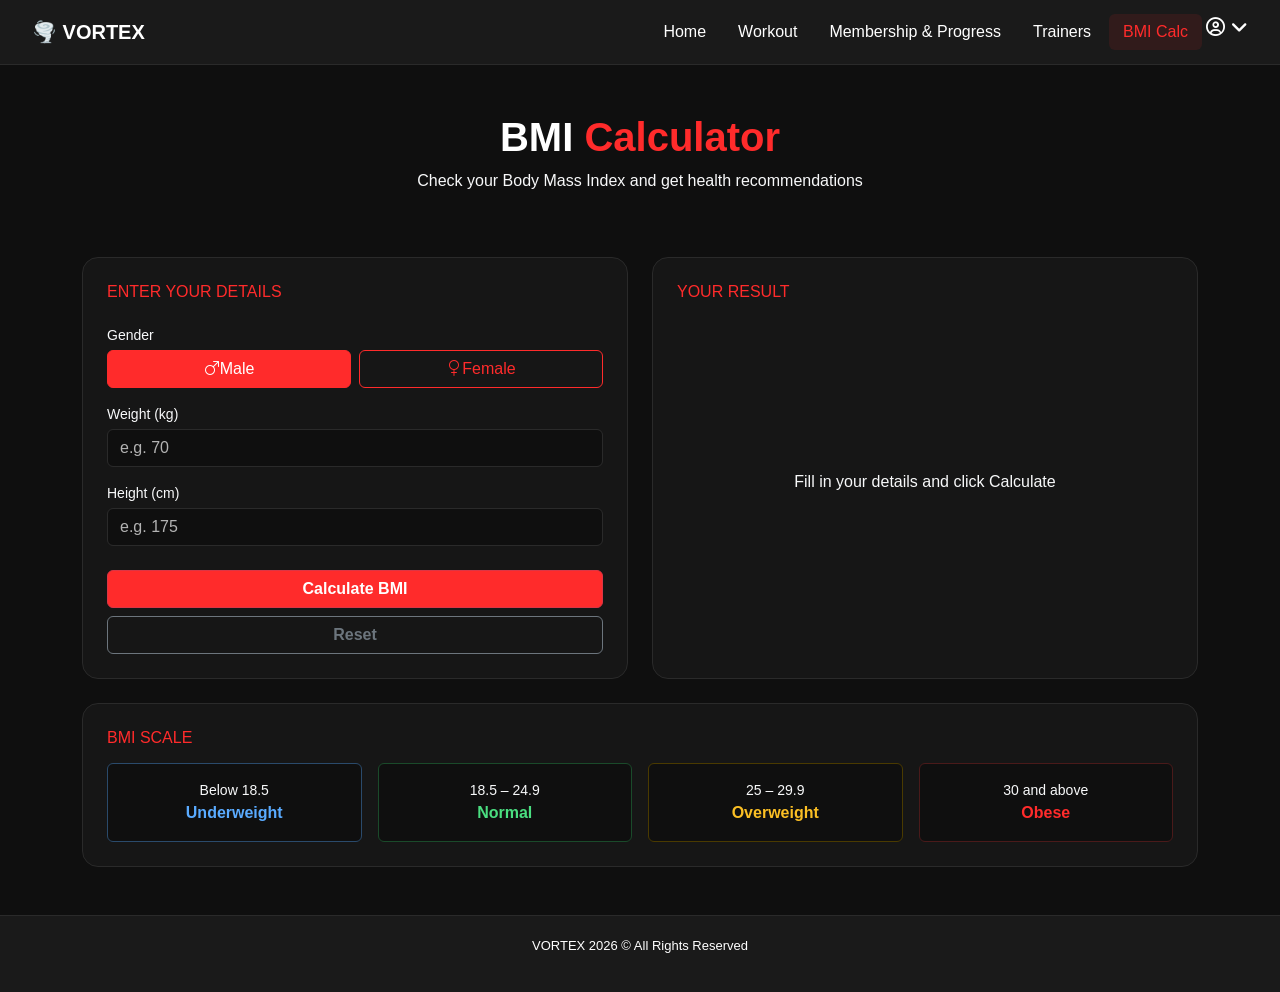
<file: bmi.html>
<!DOCTYPE html>
<html lang="en">
<head>
  <meta charset="UTF-8" />
  <meta name="viewport" content="width=device-width, initial-scale=1.0"/>
  <title>BMI Calculator - VORTEX</title>
  <link href="https://cdn.jsdelivr.net/npm/bootstrap@5.3.3/dist/css/bootstrap.min.css" rel="stylesheet"/>
  <link rel="stylesheet" href="https://cdn.jsdelivr.net/npm/bootstrap-icons@1.11.3/font/bootstrap-icons.min.css">
  <link rel="stylesheet" href="https://cdnjs.cloudflare.com/ajax/libs/font-awesome/6.5.0/css/all.min.css"/>
  <link rel="stylesheet" href="css/bmi.css" />
  <link rel="stylesheet" href="css/global.css">
</head>
<body>
<!-- header -->
  <div id="header"></div>

  <!-- Hero -->
  <section class="text-center py-5">
    <h1 class="fw-bold text-white">BMI <span>Calculator</span></h1>
    <p class="text-light">Check your Body Mass Index and get health recommendations</p>
  </section>

  <main class="container pb-5">
    <div class="row g-4">

      <!-- Form -->
      <div class="col-md-6">
        <div class="card p-4">

          <h6 class="text-uppercase mb-4">Enter Your Details</h6>

          <label class="text-light small mb-1">Gender</label>
          <div class="d-flex gap-2 mb-3">
            <input type="radio" class="btn-check" name="gender" id="male" value="male" checked />
            <label class="btn btn-outline-danger w-50" for="male"><i class="bi bi-gender-male"></i>Male</label>
            <input type="radio" class="btn-check" name="gender" id="female" value="female" />
            <label class="btn btn-outline-danger w-50" for="female"><i class="bi bi-gender-female"></i>Female</label>
          </div>

          <label class="text-light small mb-1" for="weight">Weight (kg)</label>
          <input type="number" class="form-control mb-3" id="weight" placeholder="e.g. 70" />

          <label class="text-light small mb-1" for="height">Height (cm)</label>
          <input type="number" class="form-control mb-4" id="height" placeholder="e.g. 175" />

          <button id="calcBtn" class="btn btn-danger w-100 fw-bold">Calculate BMI</button>
          <button id="resetBtn" class="btn btn-outline-secondary w-100 fw-bold mt-2">Reset</button>
            
          
        </div>
      </div>
    
      <!-- Result -->
      <div class="col-md-6">
        <div class="card p-4 h-100">

          <h6 class="text-uppercase mb-4" id="Result">Your Result</h6>

          <div id="bmiResult" class="d-flex flex-column align-items-center justify-content-center text-center flex-grow-1">
            <p class="text-light">Fill in your details and click Calculate</p>
          </div>

          <div id="bmiRecommendation" class="mt-3 p-3 rounded border-start border-danger border-3 small text-light d-none"></div>

        </div>
      </div>

      <!-- Scale -->
      <div class="col-12">
        <div class="card p-4">

          <h6 class="text-uppercase mb-3">BMI Scale</h6>

          <div class="row g-3 text-center">
            <div class="col-6 col-md-3">
              <div class="scale-item underweight rounded p-3">
                <small class="text-light d-block">Below 18.5</small>
                <strong style="color:#5aabff;">Underweight</strong>
              </div>
            </div>
            <div class="col-6 col-md-3">
              <div class="scale-item normal rounded p-3">
                <small class="text-light d-block">18.5 – 24.9</small>
                <strong style="color:#4ade80;">Normal</strong>
              </div>
            </div>
            <div class="col-6 col-md-3">
              <div class="scale-item overweight rounded p-3">
                <small class="text-light d-block">25 – 29.9</small>
                <strong style="color:#fbbf24;">Overweight</strong>
              </div>
            </div>
            <div class="col-6 col-md-3">
              <div class="scale-item obese rounded p-3">
                <small class="text-light d-block">30 and above</small>
                <strong class="text-danger">Obese</strong>
              </div>
            </div>
          </div>

        </div>
      </div>

    </div>
  </main>
<!-- footer place -->
  <div id="footer"></div>

  <script src="https://cdn.jsdelivr.net/npm/bootstrap@5.3.3/dist/js/bootstrap.bundle.min.js"></script>
  <script src="js/include.js"></script>
  <script src="js/bmi.js"></script>
</body>
</html>
</file>
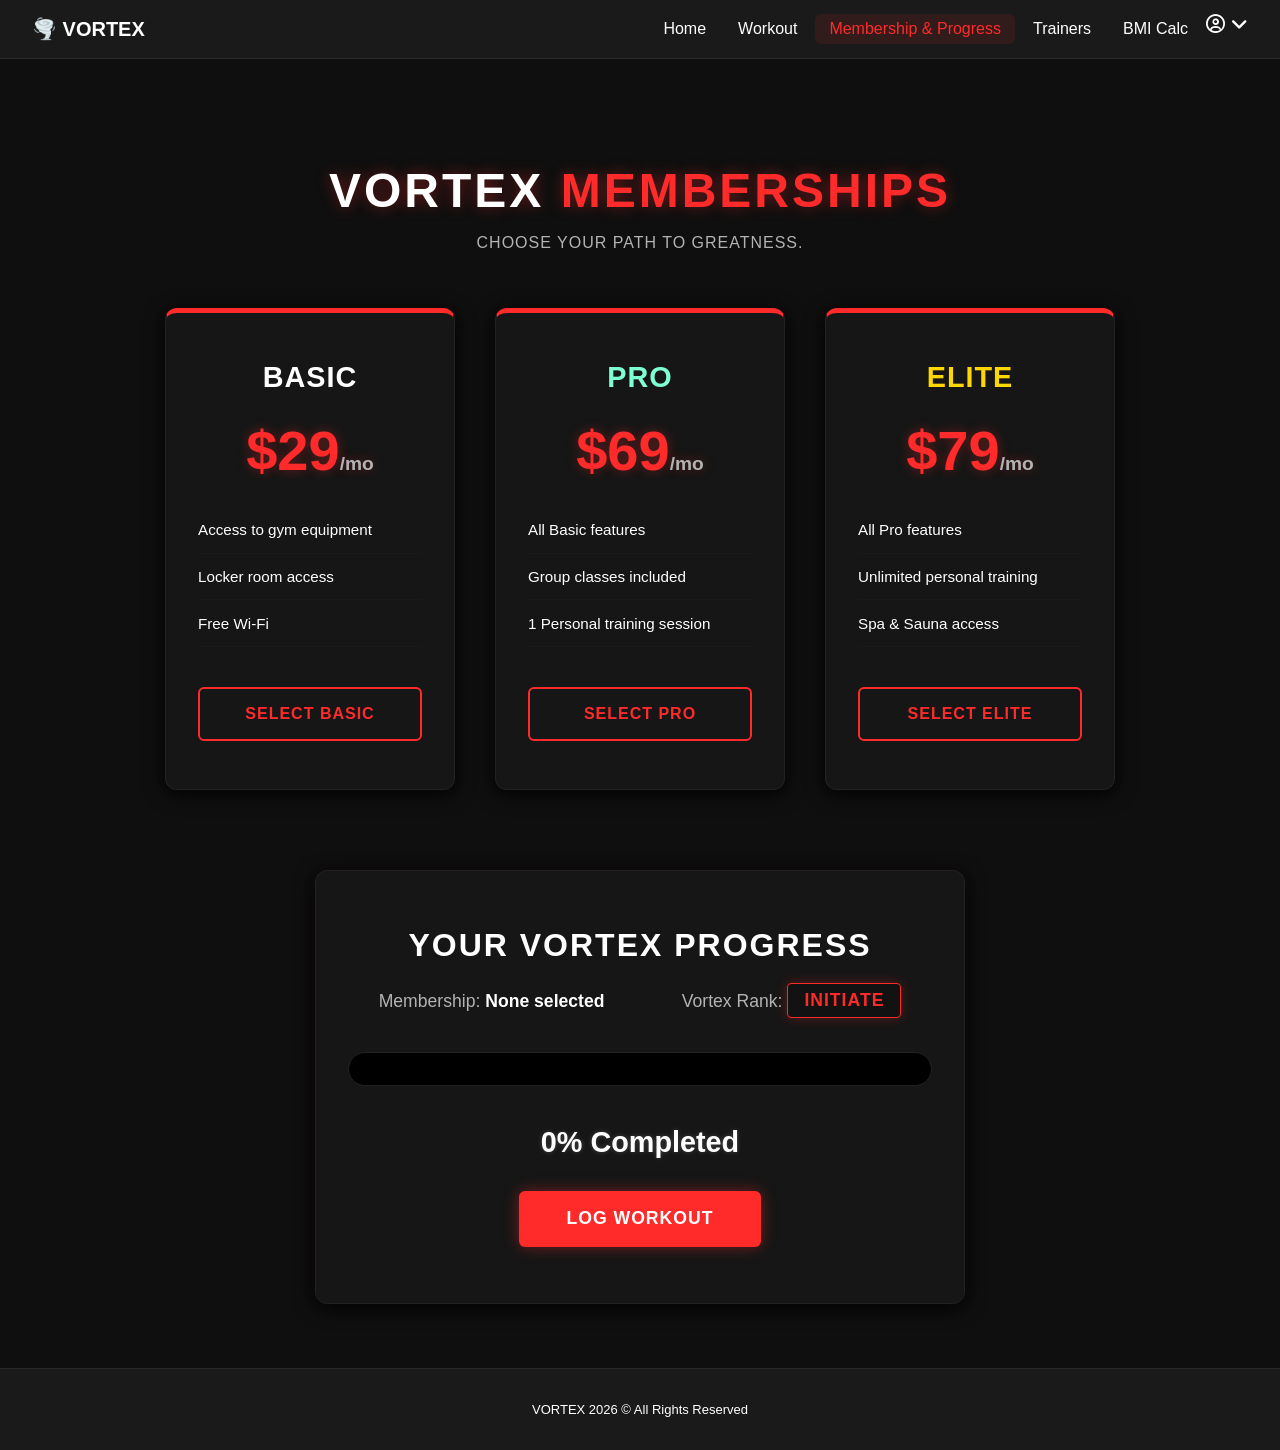
<file: membership-progress.html>
<!DOCTYPE html>
<html lang="en">
<head>
    <meta charset="UTF-8">
    <meta name="viewport" content="width=device-width, initial-scale=1.0">
    <title>Membership & Progress | Vortex Fitness</title>
    <link rel="stylesheet" href="https://cdnjs.cloudflare.com/ajax/libs/font-awesome/6.5.0/css/all.min.css">
    <!-- Links to the shared stylesheet -->
    <link rel="stylesheet" href="css/style.css">
    <link rel="stylesheet" href="css/global.css">
</head>
<body>
    <!-- Person 6 will inject the header here using include.js -->
    <div id="header"></div>

    <main class="membership-container">
        <!-- MEMBERSHIP PRICING SECTION -->
        <section class="pricing-section">
            <h1 class="vortex-title"><span style="color: white;">Vortex </span>Memberships</h1>
            <p class="subtitle">Choose your path to greatness.</p>
            
            <div class="pricing-table">
                <!-- Basic Plan -->
                <div class="pricing-card">
                    <h2>Basic</h2>
                    <p class="price">$29<span>/mo</span></p>
                    <ul>
                        <li>Access to gym equipment</li>
                        <li>Locker room access</li>
                        <li>Free Wi-Fi</li>
                    </ul>
                    <button class="select-plan-btn" data-plan="Basic">Select Basic</button>
                </div>

                <!-- Pro Plan -->
                <div class="pricing-card featured">
                    <h2 style="color: Aquamarine;">Pro</h2>
                    <p class="price">$69<span>/mo</span></p>
                    <ul>
                        <li>All Basic features</li>
                        <li>Group classes included</li>
                        <li>1 Personal training session</li>
                    </ul>
                    <button class="select-plan-btn" data-plan="Pro">Select Pro</button>
                </div>

                <!-- Elite Plan -->
                <div class="pricing-card">
                    <h2 style="color: gold;">Elite</h2>
                    <p class="price">$79<span>/mo</span></p>
                    <ul>
                        <li>All Pro features</li>
                        <li>Unlimited personal training</li>
                        <li>Spa & Sauna access</li>
                    </ul>
                    <button class="select-plan-btn" data-plan="Elite">Select Elite</button>
                </div>
            </div>
        </section>

        <!-- PROGRESS TRACKER SECTION -->
        <section class="progress-section">
            <h2>Your Vortex Progress</h2>
            
            <div class="status-container">
                <p id="plan-status">Membership: <span class="white-text">None selected</span></p>
                <p id="rank-status">Vortex Rank: <span id="rank-text" class="rank-badge">Initiate</span></p>
            </div>
            
            <div class="progress-container">
                <div class="progress-bar" id="progress-bar"></div>
            </div>
            
            <p class="percentage-display"><span id="progress-text">0</span>% Completed</p>
            <button id="increase-progress-btn">Log Workout</button>
        </section>
    </main>

    <!-- Person 6 will inject the footer here using include.js -->
    <div id="footer"></div>

    <!-- Scripts -->
    <script src="js/include.js"></script>
    <script src="js/progress.js"></script>
</body>
</html>
</file>
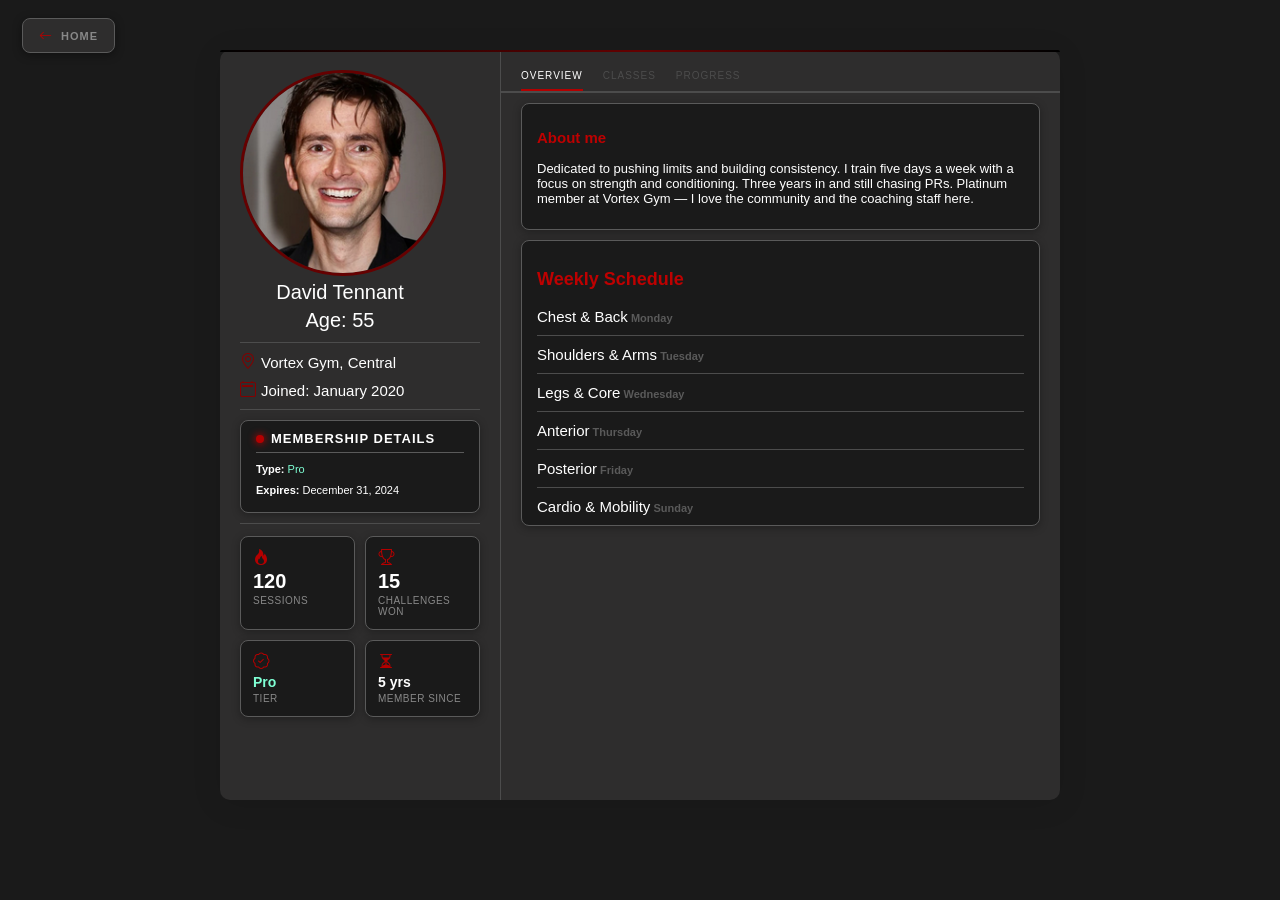
<file: profile-page.html>
<!DOCTYPE html>
<html lang="en">
<head>
    <meta charset="UTF-8">
    <meta name="viewport" content="width=device-width, initial-scale=1.0">
    <link rel="stylesheet" href="/css/Profile-page.css">
    <link rel="stylesheet" href="https://cdn.jsdelivr.net/npm/bootstrap-icons@1.11.3/font/bootstrap-icons.min.css">
    <script defer src="/js/profile-page.js"></script>
    <title>Profile page</title>
</head>
<body>

    <!-- =============================================
         HOME BUTTON — update href to your home page URL
         e.g. href="/index.html" or href="/dashboard"
         ============================================= -->
    <a href="/index.html" class="home-btn">
        <i class="bi bi-arrow-left"></i>
        <span>Home</span>
    </a>

    <div class="profile-card">
        <div class="left-panel">
            <div class="profile-header">
                <img src="../asset/image/profile-pic.png" alt="Profile Picture" class="profile-pic">
                <p class="profile-name">David Tennant</p>
                <p class="profile-age">Age: 55</p>
            </div>
            <hr class="divider-1">
            <div class="location-row">
                <i class="bi bi-geo-alt"></i>
                <p>Vortex Gym, Central</p>
            </div>
            <div class="Joined-row">
                <i class="bi bi-calendar2"></i>
                <p>Joined: January 2020</p>
            </div>
            <hr class="divider-2">
            <div class="membership-card">
                <h3><span class="status-dot"></span>Membership Details</h3>
                <p><strong>Type:</strong> <span class="membership-type" style="color: aquamarine;">Pro</span></p>
                <p><strong>Expires:</strong> <span class="membership-expiry">December 31, 2024</span></p>
            </div>
            <hr class="divider-1">
            <div class="stats-grid">
                <div class="stat-box">
                    <i class="bi bi-fire"></i>
                    <span class="stat-number">120</span>
                    <span class="stat-label">Sessions</span>
                </div>
                <div class="stat-box">
                    <i class="bi bi-trophy"></i>
                    <span class="stat-number">15</span>
                    <span class="stat-label">Challenges Won</span>
                </div>
                <div class="stat-box">
                    <i class="bi bi-patch-check"></i>
                    <span class="stat-label-sm" style="color: Aquamarine;">Pro</span>
                    <span class="stat-label">Tier</span>
                </div>
                <div class="stat-box">
                    <i class="bi bi-hourglass-split"></i>
                    <span class="stat-label-sm">5 yrs</span>
                    <span class="stat-label">Member Since</span>
                </div>
            </div>
        </div>
        <div class="divider-vertical"></div>
        <div class="right-panel">
            <div class="profile-nav-bar">
                <p class="nav-item active">overview</p>
                <p class="nav-item">classes</p>
                <p class="nav-item">progress</p>
            </div>
            <hr class="profile-scroll-bar">

            <!-- OVERVIEW TAB -->
            <div id="overview-tab" class="tab-content active">
                <div class="about-me">
                    <h3>About me</h3>
                    <p>Dedicated to pushing limits and building consistency. I train five days a week with a focus on strength and conditioning. Three years in and still chasing PRs. Platinum member at Vortex Gym — I love the community and the coaching staff here.</p>
                </div>
                <div class="weekly-schedule">
                    <h3>Weekly Schedule</h3>
                    <div class="schedule-row">
                        <span class="workout">Chest &amp; Back</span>
                        <span class="workout-day">Monday</span>
                    </div>
                    <hr class="schedule-divider">
                    <div class="schedule-row">
                        <span class="workout">Shoulders &amp; Arms</span>
                        <span class="workout-day">Tuesday</span>
                    </div>
                    <hr class="schedule-divider">
                    <div class="schedule-row">
                        <span class="workout">Legs &amp; Core</span>
                        <span class="workout-day">Wednesday</span>
                    </div>
                    <hr class="schedule-divider">
                    <div class="schedule-row">
                        <span class="workout">Anterior</span>
                        <span class="workout-day">Thursday</span>
                    </div>
                    <hr class="schedule-divider">
                    <div class="schedule-row">
                        <span class="workout">Posterior</span>
                        <span class="workout-day">Friday</span>
                    </div>
                    <hr class="schedule-divider">
                    <div class="schedule-row">
                        <span class="workout">Cardio &amp; Mobility</span>
                        <span class="workout-day">Sunday</span>
                    </div>
                </div>
            </div>

            <!-- CLASSES TAB -->
            <div id="classes-tab" class="tab-content">
                <div class="class-card">
                    <div class="class-rating">
                        <i class="bi bi-star"></i>
                        <span>4.8</span>
                    </div>
                    <h3>HIIT Blast</h3>
                    <p>High-intensity interval training to torch calories and boost endurance. Perfect for all fitness levels.</p>
                    <div class="class-tags">
                        <span class="class-tag">High-Intensity</span>
                        <span class="class-tag">Cardio</span>
                        <span class="class-tag">60 Min</span>
                    </div>
                </div>
                <div class="class-card">
                    <div class="class-rating">
                        <i class="bi bi-star"></i>
                        <span>4.5</span>
                    </div>
                    <h3>Yoga Flow</h3>
                    <p>Find your balance and flexibility through this gentle yet challenging yoga practice.</p>
                    <div class="class-tags">
                        <span class="class-tag">Flexibility</span>
                        <span class="class-tag">Mindfulness</span>
                        <span class="class-tag">70 Min</span>
                    </div>
                </div>
                <div class="class-card">
                    <div class="class-rating">
                        <i class="bi bi-star"></i>
                        <span>4.9</span>
                    </div>
                    <h3>Strength Training</h3>
                    <p>Build muscle and increase strength with our comprehensive weight training sessions.</p>
                    <div class="class-tags">
                        <span class="class-tag">Strength</span>
                        <span class="class-tag">Muscle Building</span>
                        <span class="class-tag">50 Min</span>
                    </div>
                </div>
            </div>

            <!-- PROGRESS TAB -->
            <div id="progress-tab" class="tab-content">
                <div class="progress-section">
                    <h3>Fitness Level</h3>

                    <div class="progress-item">
                        <div class="progress-header">
                            <span class="progress-label">Strength Training</span>
                            <span class="progress-percent">75%</span>
                        </div>
                        <div class="progress-bar-track">
                            <div class="progress-bar-fill">
                                <div class="progress-bar-shimmer"></div>
                            </div>
                        </div>
                    </div>

                    <div class="progress-item">
                        <div class="progress-header">
                            <span class="progress-label">Cardio Endurance</span>
                            <span class="progress-percent">60%</span>
                        </div>
                        <div class="progress-bar-track">
                            <div class="progress-bar-fill">
                                <div class="progress-bar-shimmer"></div>
                            </div>
                        </div>
                    </div>

                    <div class="progress-item">
                        <div class="progress-header">
                            <span class="progress-label">Flexibility</span>
                            <span class="progress-percent">90%</span>
                        </div>
                        <div class="progress-bar-track">
                            <div class="progress-bar-fill">
                                <div class="progress-bar-shimmer"></div>
                            </div>
                        </div>
                    </div>

                    <div class="progress-item">
                        <div class="progress-header">
                            <span class="progress-label">Nutrition Adherence</span>
                            <span class="progress-percent">50%</span>
                        </div>
                        <div class="progress-bar-track">
                            <div class="progress-bar-fill">
                                <div class="progress-bar-shimmer"></div>
                            </div>
                        </div>
                    </div>

                    <hr class="divider-5">

                    <div class="achievments">
                        <h3>Personal Records</h3>
                        <div class="achievment-grid">
                            <div class="achievment-item">
                                <span class="achievment-label">Bench Press</span>
                                <span class="achievment-value">150 KG</span>
                            </div>
                            <div class="achievment-item">
                                <span class="achievment-label">Squat</span>
                                <span class="achievment-value">140 KG</span>
                            </div>
                            <div class="achievment-item">
                                <span class="achievment-label">Deadlift</span>
                                <span class="achievment-value">200 KG</span>
                            </div>
                            <div class="achievment-item">
                                <span class="achievment-label">5km Run</span>
                                <span class="achievment-value">&lt; 20 min</span>
                            </div>
                        </div>
                    </div>

                </div>
            </div>

        </div>
    </div>
</body>
</html>
</file>
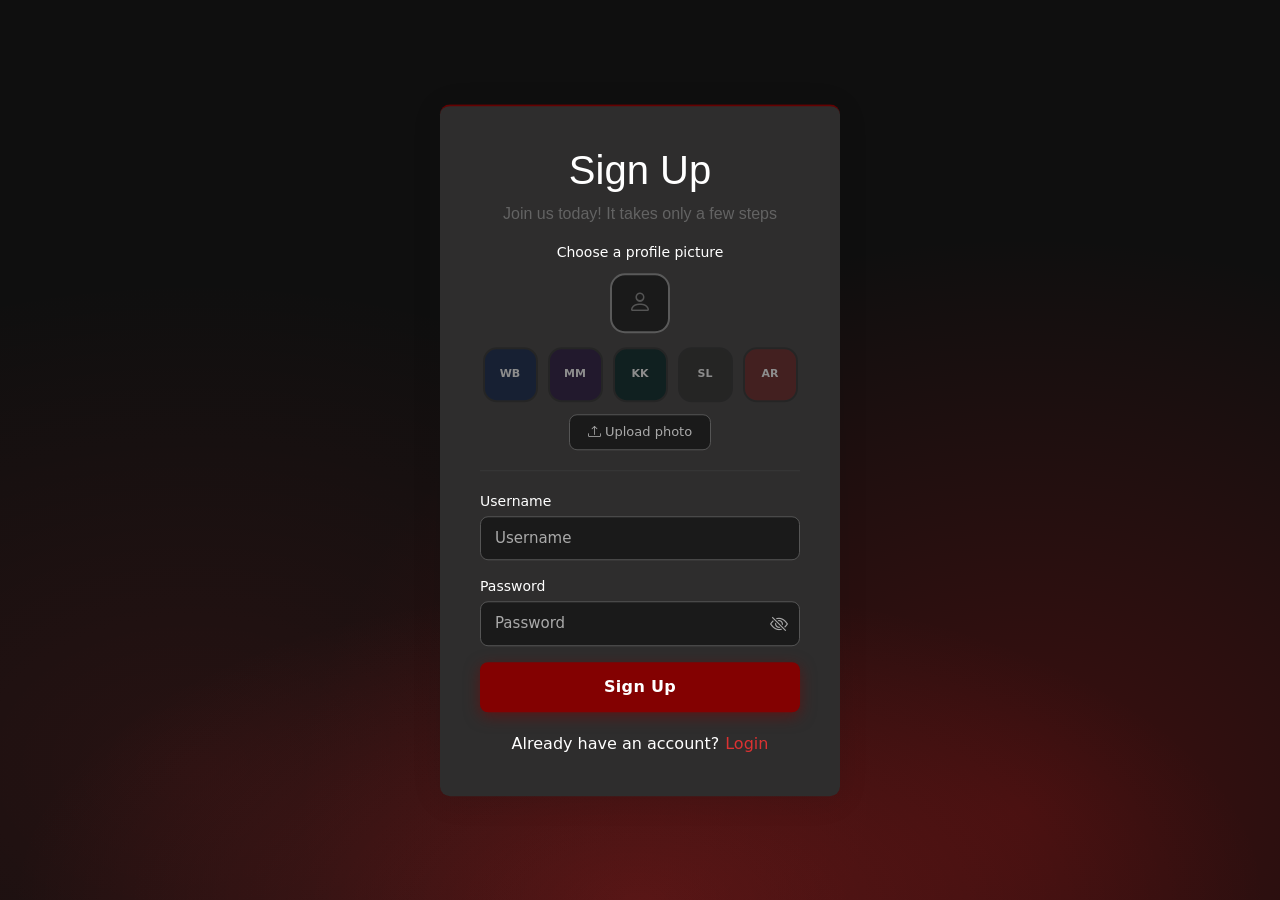
<file: sign-up-page.html>
<!DOCTYPE html>
<html lang="en">
<head>
  <meta charset="UTF-8">
  <meta name="viewport" content="width=device-width, initial-scale=1.0">
  <link href="https://cdn.jsdelivr.net/npm/bootstrap@5.3.3/dist/css/bootstrap.min.css" rel="stylesheet"/>
  <script src="https://cdn.jsdelivr.net/npm/bootstrap@5.3.3/dist/js/bootstrap.bundle.min.js"></script>
  <link rel="stylesheet" href="https://cdn.jsdelivr.net/npm/bootstrap-icons@1.11.3/font/bootstrap-icons.min.css">
  <link rel="stylesheet" href="../css/sign-up-page.css">
  <title>Sign Up</title>
</head>
<body>
  <div class="signup-box">
    <h1>Sign Up</h1>
    <p class="join-us-text">Join us today! It takes only a few steps</p>
    <p class="profile-section-label">Choose a profile picture</p>
    <div class="selected-preview" id="selectedPreview">
      <i class="bi bi-person" style="font-size: 24px; color: #555;"></i>
    </div>
    <div class="profile-pic">
      <div class="circle-option" style="background-color: #2A3A5C;" data-label="WB" onclick="selectAvatar(this)">
        WB<span class="tick">✓</span>
      </div>
      <div class="circle-option" style="background-color: #3D2E52;" data-label="MM" onclick="selectAvatar(this)">
        MM<span class="tick">✓</span>
      </div>
      <div class="circle-option" style="background-color: #1E3A3A;" data-label="KK" onclick="selectAvatar(this)">
        KK<span class="tick">✓</span>
      </div>
      <div class="circle-option" style="background-color: #444441;" data-label="SL" onclick="selectAvatar(this)">
        SL<span class="tick">✓</span>
      </div>
      <div class="circle-option" style="background-color: #7A3B3B;" data-label="AR" onclick="selectAvatar(this)">
        AR<span class="tick">✓</span>
      </div>
    </div>
    <button class="upload-btn" onclick="document.getElementById('photoUpload').click()">
      <i class="bi bi-upload"></i> Upload photo
    </button>
    <input type="file" id="photoUpload" accept="image/*" style="display: none;">
    <hr class="divider">
    <form action="index.html" method="get">
      <p>Username</p>
      <div class="input-wrapper">
        <input type="text" name="username" placeholder="Username" required>
      </div>
      <p>Password</p>
      <div class="input-wrapper">
        <input type="password" name="password" id="passwordInput" placeholder="Password" required>
        <button type="button" class="toggle-password" onclick="togglePassword()" id="eyeBtn">
          <i class="bi bi-eye-slash" id="eyeIcon"></i>
        </button>
      </div>
      <button type="submit" class="signup-btn"><a href="index.html">Sign Up</a></button>
    </form>
    <div class="create-account">
      <p>Already have an account?</p>
      <a href="login-page.html">Login</a>
    </div>
  </div>
  <script src="../js/sign-up-page.js"></script>
</body>
</html>
</file>
<file: css/bmi.css>
body { background-color: #0f0f0f; }

.card {
  background-color: #161616;
  border: 1px solid #2a2a2a;
  border-radius: 16px;
}

.form-control {
  background-color: #0f0f0f;
  color: #ffffff;
  border-color: #2a2a2a;
}

.form-control:focus {
  background-color: #0f0f0f;
  color: #ffffff;
  border-color: #ff2b2b;
  box-shadow: 0 0 0 0.2rem rgba(255, 43, 43, 0.2);
}

.form-control::placeholder { color: #b3b3b3; }
/*title*/
section h1 span{
  color: #ff2b2b;
}

div div h6{
  color: #ff2b2b;
}

#calcBtn{
  background-color: #ff2b2b;
}

#male{
  background-color: #ff2b2b;
}

#Result{
  color: #ff2b2b;
}

.btn-outline-danger {
    --bs-btn-color: #ff2b2b;
    --bs-btn-border-color: #ff2b2b;
    --bs-btn-hover-bg: #ff2b2b;
    --bs-btn-hover-border-color: #ff2b2b;
    --bs-btn-active-bg: #ff2b2b;
    --bs-btn-active-border-color: #ff2b2b;
}

/* اللون عند التحديد (checked) */
#male:checked + label,
#female:checked + label {
    background-color: #ff2b2b !important;
    border-color: #ff2b2b !important;
    color: white !important;
}

.text-danger {
    --bs-danger-rgb: 255, 43, 43;
    color: #ff2b2b !important;
}
/* Result */
.bmi-number {
  font-size: 5rem;
  font-weight: 800;
}

.bmi-category {
  font-size: 1rem;
  font-weight: 700;
  text-transform: uppercase;
  letter-spacing: 2px;
  color: #ffffff;
  margin: 8px 0 14px;
}

.bmi-formula {
  font-size: 14px;
  color: #aaa;
  margin: 6px 0 12px;
  letter-spacing: 0.5px;
}

.bmi-bar-wrap {
  width: 100%;
  height: 8px;
  background: #0f0f0f;
  border-radius: 99px;
  overflow: hidden;
}

.bmi-bar {
  height: 100%;
  width: 0%;
  border-radius: 99px;
  transition: width 0.6s ease;
}

/* Colors */
/* الأرقام — فقط لون النص */
.bmi-number.underweight { color: #5aabff; }
.bmi-number.normal      { color: #4ade80; }
.bmi-number.overweight  { color: #fbbf24; }
.bmi-number.obese       { color: #ff2b2b; }

/* الشريط — فقط لون الخلفية */
.bmi-bar.underweight { background: #5aabff; }
.bmi-bar.normal      { background: #4ade80; }
.bmi-bar.overweight  { background: #fbbf24; }
.bmi-bar.obese       { background: #ff2b2b; }
/* Scale */
/* text */
.scale-item.underweight strong { color: #5aabff; }
.scale-item.normal      strong { color: #4ade80; }
.scale-item.overweight  strong { color: #fbbf24; }
.scale-item.obese       strong { color: #ff2b2b; }
/* border */
.scale-item { background: #0f0f0f; }
.scale-item.underweight { border: 1px solid #2a4a6b; }
.scale-item.normal      { border: 1px solid #1a4a2a; }
.scale-item.overweight  { border: 1px solid #4a3a00; }
.scale-item.obese       { border: 1px solid #4a1a1a; }
</file>
<file: css/style.css>
/* =========================================
   PERSON 4 - MEMBERSHIP & PROGRESS STYLES 
   Vortex Theme Update
========================================= */

/* Base body style reset using exact palette */
body {
    background-color: #0f0f0f;
    color: #ffffff;
    font-family: 'Segoe UI', Roboto, Helvetica, Arial, sans-serif;
    margin: 0;
    padding: 0;
}

.membership-container {
    max-width: 1200px;
    margin: 0 auto;
    padding: 4rem 1rem;
    text-align: center;
}

.vortex-title {
    color: #ff2b2b;
    text-transform: uppercase;
    letter-spacing: 3px;
    font-size: 3rem;
    margin-bottom: 0.5rem;
    text-shadow: 0 0 15px rgba(255, 43, 43, 0.4);
}

.subtitle {
    color: #b3b3b3;
    margin-bottom: 3.5rem;
    text-transform: uppercase;
    letter-spacing: 1px;
}

/* Pricing Cards layout */
.pricing-table {
    display: flex;
    flex-wrap: wrap;
    justify-content: center;
    gap: 2.5rem;
    margin-bottom: 5rem;
}
/* #050505 */
.pricing-card {
    background-color: #161616;
    border: 1px solid #222222;
    border-top: 5px solid #ff2b2b;
    border-radius: 12px;
    padding: 3rem 2rem;
    width: 290px;
    box-shadow: 0 4px 20px rgba(0, 0, 0, 0.9), 0 0 15px rgba(255, 43, 43, 0.03);
    transition: all 0.4s cubic-bezier(0.165, 0.84, 0.44, 1);
    position: relative;
}

/* Red Neon Glow Hover Effect */
.pricing-card:hover {
    transform: translateY(-12px);
    border-color: #ff2b2b;
    box-shadow: 0 10px 30px rgba(0, 0, 0, 0.95), 0 0 25px rgba(255, 43, 43, 0.45);
}

.pricing-card h2 {
    color: #ffffff;
    margin-top: 0;
    text-transform: uppercase;
    letter-spacing: 1px;
    font-size: 1.8rem;
}

.pricing-card .price {
    font-size: 3.5rem;
    font-weight: 900;
    color: #ff2b2b;
    margin: 1.5rem 0;
    text-shadow: 0 0 12px rgba(255, 43, 43, 0.35);
}

.pricing-card .price span {
    font-size: 1.2rem;
    color: #b3b3b3;
}

.pricing-card ul {
    list-style: none;
    padding: 0;
    margin-bottom: 2.5rem;
    text-align: left;
}

.pricing-card ul li {
    padding: 0.9rem 0;
    border-bottom: 1px solid #1a1a1a;
    color: #ffffff;
    font-size: 0.95rem;
}

.select-plan-btn {
    background-color: transparent;
    color: #ff2b2b;
    border: 2px solid #ff2b2b;
    padding: 1rem;
    font-size: 1rem;
    font-weight: bold;
    border-radius: 6px;
    cursor: pointer;
    transition: all 0.3s ease;
    width: 100%;
    text-transform: uppercase;
    letter-spacing: 1px;
}

.select-plan-btn:hover {
    background-color: #ff2b2b;
    color: #ffffff;
    box-shadow: 0 0 15px rgba(255, 43, 43, 0.6);
}

/* Progress Tracker Section */
/* #050505 */
.progress-section {
    background-color: #161616;
    padding: 3.5rem 2rem;
    border-radius: 12px;
    border: 1px solid #222222;
    max-width: 650px;
    margin: 0 auto;
    box-shadow: 0 4px 20px rgba(0, 0, 0, 0.9), 0 0 20px rgba(255, 43, 43, 0.03);
}

.progress-section h2 {
    color: #ffffff;
    margin-top: 0;
    text-transform: uppercase;
    letter-spacing: 2px;
    font-size: 2rem;
}

.status-container {
    display: flex;
    justify-content: space-around;
    align-items: center;
    margin-top: 1.5rem;
    flex-wrap: wrap;
    gap: 1rem;
}

#plan-status, #rank-status {
    color: #b3b3b3;
    font-size: 1.1rem;
    margin: 0;
}

.white-text {
    color: #ffffff;
    font-weight: bold;
}

/* Rank Badge System Styles */
.rank-badge {
    background-color: #121212;
    color: #ff2b2b;
    padding: 0.4rem 1rem;
    border-radius: 4px;
    font-weight: bold;
    border: 1px solid #ff2b2b;
    text-transform: uppercase;
    box-shadow: 0 0 12px rgba(255, 43, 43, 0.3);
    letter-spacing: 1px;
    transition: all 0.3s ease;
}

/* Progress Container & Glowing Bar */
.progress-container {
    width: 100%;
    background-color: #000000;  
    border: 1px solid #222222;
    border-radius: 20px;
    height: 34px;
    margin: 2.5rem 0;
    overflow: hidden;
    box-shadow: inset 0 2px 5px rgba(0,0,0,0.7);
}

.progress-bar {
    height: 100%;
    width: 0%;
    background: linear-gradient(90deg, #991414, #ff2b2b);
    border-radius: 20px;
    transition: width 0.4s cubic-bezier(0.4, 0, 0.2, 1);
    box-shadow: 0 0 15px #ff2b2b, 0 0 5px #ffffff;
}

.percentage-display {
    font-size: 1.8rem;
    font-weight: bold;
    margin-bottom: 2rem;
    color: #ffffff;
    text-shadow: 0 0 5px rgba(255, 255, 255, 0.2);
}

#increase-progress-btn {
    background-color: #ff2b2b;
    color: #ffffff;
    border: none;
    padding: 1.1rem 3rem;
    font-size: 1.1rem;
    font-weight: bold;
    border-radius: 6px;
    cursor: pointer;
    transition: all 0.3s ease;
    text-transform: uppercase;
    letter-spacing: 1px;
    box-shadow: 0 0 15px rgba(255, 43, 43, 0.4);
}

#increase-progress-btn:hover {
    background-color: #e62222;
    box-shadow: 0 0 25px rgba(255, 43, 43, 0.75);
    transform: scale(1.03);
}

/* Mobile Responsive Adjustments */
@media (max-width: 768px) {
    .pricing-table {
        flex-direction: column;
        align-items: center;
    }
    .pricing-card {
        width: 100%;
        max-width: 350px;
    }
    .status-container {
        flex-direction: column;
        gap: 1.2rem;
    }
}
</file>
<file: css/Profile-page.css>
body {
    background-color: #1a1a1a;
    font-family: Arial, sans-serif;
    margin: 0;
    padding: 0;
}

/* =============================================
   HOME BUTTON — update href in the HTML file
   ============================================= */
.home-btn {
    position: fixed;
    top: 18px;
    left: 22px;
    display: flex;
    align-items: center;
    gap: 8px;
    background-color: #2e2d2d;
    border: 1px solid #5a5a5a;
    border-radius: 8px;
    padding: 9px 16px;
    text-decoration: none;
    color: #888;
    font-family: Arial, sans-serif;
    font-size: 11px;
    text-transform: uppercase;
    letter-spacing: 1px;
    font-weight: bold;
    box-shadow: 0 2px 10px rgba(0, 0, 0, 0.4);
    transition: color 0.2s ease, border-color 0.2s ease, box-shadow 0.2s ease;
    z-index: 999;
}

.home-btn i {
    font-size: 13px;
    color: rgb(180, 0, 0);
    transition: transform 0.2s ease;
}

.home-btn:hover {
    color: white;
    border-color: rgb(180, 0, 0);
    box-shadow: 0 0 12px rgba(180, 0, 0, 0.25);
}

.home-btn:hover i {
    transform: translateX(-2px);
}

.profile-card {
    background-color: #2e2d2d;
    width: 800px;
    height: 750px;
    margin: 50px auto;
    padding: 0 20px;
    border-radius: 10px;
    box-shadow: 0 4px 30px rgba(0, 0, 0, 0.1);
    position: relative;
    display: flex;
    flex-direction: row;
    gap: 0;
}

.profile-card::before {
    content: '';
    position: absolute;
    top: 0;
    left: 0;
    right: 0;
    height: 2px;
    background: linear-gradient(to right, black, rgb(101, 1, 1) 50%, black);
    border-radius: 10px 10px 0 0;
}

.left-panel {
    width: 240px;
    flex-shrink: 0;
    padding: 20px 20px 20px 0;
}

.divider-vertical {
    width: 1px;
    background-color: #4c4c4c;
    align-self: stretch;
    flex-shrink: 0;
}

.right-panel {
    flex: 1;
    padding-left: 20px;
    padding-top: 20px;
    padding-bottom: 20px;
}

img {
    width: 200px;
    height: 200px;
    border-radius: 50%;
    object-fit: cover;
    border: 3px solid rgb(101, 1, 1);
}

.profile-header {
    display: flex;
    flex-direction: column;
    align-items: flex-start;
    width: fit-content;
}

.profile-header p {
    width: 200px;
    text-align: center;
    margin: 5px 0 0 0;
    font-size: 20px;
    color: white;
}

.divider-1, .divider-2, .divider-3, .divider-4, .divider-5 {
    border: none;
    height: 1px;
    background-color: #4c4c4c;
    width: 100%;
    margin: 10px 0;
}

.location-row, .Joined-row {
    display: flex;
    align-items: center;
    gap: 5px;
    margin-top: 10px;
}

.location-row i, .Joined-row i {
    color: rgb(131, 1, 1);
    font-size: 16px;
}

.location-row p, .Joined-row p {
    color: white;
    font-size: 15px;
    margin: 0;
}

.membership-card {
    border: 1px solid #5a5a5a;
    border-radius: 8px;
    background-color: #1a1a1a;
    width: 100%;
    box-sizing: border-box;
    font-size: 11px;
    color: white;
    padding: 10px 15px;
    margin-top: 10px;
    box-shadow: 0 2px 8px rgba(0, 0, 0, 0.3);
}

.membership-card h3 {
    font-family: Arial, sans-serif;
    margin: 0 0 8px 0;
    font-size: 13px;
    color: white;
    text-transform: uppercase;
    letter-spacing: 1px;
    border-bottom: 1px solid #5a5a5a;
    padding-bottom: 6px;
}

.membership-card p {
    margin: 4px 0;
    line-height: 1.5;
}

.status-dot {
    display: inline-block;
    width: 8px;
    height: 8px;
    background-color: rgb(180, 0, 0);
    border-radius: 50%;
    margin-right: 7px;
    box-shadow: 0 0 6px 2px rgba(180, 0, 0, 0.6);
}

.stats-grid {
    display: grid;
    grid-template-columns: 1fr 1fr;
    gap: 10px;
    margin-top: 12px;
    width: 100%;
}

.stat-box {
    background-color: #1a1a1a;
    border: 1px solid #5a5a5a;
    border-radius: 8px;
    padding: 12px;
    display: flex;
    flex-direction: column;
    gap: 4px;
    box-shadow: 0 2px 8px rgba(0, 0, 0, 0.3);
}

.stat-box i {
    color: rgb(180, 0, 0);
    font-size: 16px;
}

.stat-number {
    font-size: 20px;
    font-weight: bold;
    color: white;
    line-height: 1;
}

.stat-label-sm {
    font-size: 14px;
    font-weight: bold;
    color: white;
    line-height: 1;
}

.stat-label {
    font-size: 10px;
    color: #888;
    text-transform: uppercase;
    letter-spacing: 0.5px;
}

.about-me {
    border: 1px solid #5a5a5a;
    border-radius: 8px;
    background-color: #1a1a1a;
    width: 100%;
    box-sizing: border-box;
    font-size: 11px;
    color: white;
    padding: 10px 15px;
    margin-top: 10px;
    box-shadow: 0 2px 8px rgba(0, 0, 0, 0.3);
}

.about-me h3 {
    color: rgb(190, 1, 1);
    font-family: Arial, sans-serif;
    font-size: 15px;
}

.about-me p {
    font-family: Arial, sans-serif;
    font-size: 13px;
    color: white;
}

.weekly-schedule {
    border: 1px solid #5a5a5a;
    border-radius: 8px;
    background-color: #1a1a1a;
    width: 100%;
    box-sizing: border-box;
    font-size: 11px;
    color: white;
    padding: 10px 15px;
    margin-top: 10px;
    box-shadow: 0 2px 8px rgba(0, 0, 0, 0.3);
}

.weekly-schedule h3 {
    color: rgb(190, 1, 1);
    font-family: Arial, sans-serif;
    font-size: 18px;
}

.workout {
    font-family: Arial, sans-serif;
    font-size: 15px;
    color: white;
}

.workout-day {
    font-weight: bold;
    color: #5a5a5a;
    margin-top: 10px;
}

.schedule-divider {
    border: none;
    height: 1px;
    background-color: #4c4c4c;
    width: 100%;
    margin: 10px 0;
}

.profile-scroll-bar {
    border: none;
    height: 2px;
    background-color: #4c4c4c;
    width: calc(100% + 40px);
    margin: 0 0 10px -20px;
}

.profile-nav-bar {
    display: flex;
    gap: 20px;
    margin-bottom: 0;
}

.nav-item {
    font-family: Arial, sans-serif;
    font-size: 10px;
    color: #4c4c4c;
    text-transform: uppercase;
    letter-spacing: 1px;
    margin: 0;
    padding-bottom: 8px;
    cursor: pointer;
    border-bottom: 2px solid transparent;
}

.nav-item.active {
    color: white;
    border-bottom: 2px solid rgb(180, 0, 0);
}

.tab-content {
    display: none;
}

.tab-content.active {
    display: block;
    animation: fadeIn 0.3s ease;
}

@keyframes fadeIn {
    from { opacity: 0; }
    to { opacity: 1; }
}

.class-card {
    border: 1px solid #5a5a5a;
    border-radius: 8px;
    background-color: #1a1a1a;
    width: 100%;
    box-sizing: border-box;
    font-size: 11px;
    color: white;
    padding: 10px 15px;
    margin-top: 10px;
    box-shadow: 0 2px 8px rgba(0, 0, 0, 0.3);
    position: relative;
    transition: border-color 0.2s ease;
}

.class-card:hover {
    border-color: #8a8a8a;
}

.class-card h3 {
    font-family: Arial, sans-serif;
    margin: 0 0 8px 0;
    font-size: 13px;
    color: white;
    text-transform: uppercase;
    letter-spacing: 1px;
    padding-bottom: 3px;
}

.class-card p {
    font-family: Arial, sans-serif;
    font-size: 12px;
    margin: 4px 0;
    line-height: 1.5;
    color: white;
}

.class-tag {
    font-family: Arial, sans-serif;
    font-size: 11px;
    display: inline-block;
    background-color: rgb(22, 22, 22);
    color: rgb(180, 0, 0);
    padding: 4px 8px;
    border-radius: 8px;
    margin-top: 5px;
    border: 1px solid rgb(42, 42, 42);
    font-weight: bold;
}

.class-rating {
    position: absolute;
    top: 10px;
    right: 12px;
    display: flex;
    align-items: center;
    gap: 4px;
    opacity: 0;
    transition: opacity 0.2s ease;
}

.class-card:hover .class-rating {
    opacity: 1;
}

.class-rating i {
    color: rgb(180, 0, 0);
    font-size: 12px;
}

.class-rating span {
    font-size: 11px;
    color: white;
    font-family: Arial, sans-serif;
}

.progress-section {
    border: 1px solid #5a5a5a;
    border-radius: 8px;
    background-color: #1a1a1a;
    width: 100%;
    box-sizing: border-box;
    color: white;
    padding: 10px 15px;
    margin-top: 10px;
    box-shadow: 0 2px 8px rgba(0, 0, 0, 0.3);
}

.progress-section h3 {
    color: rgb(190, 1, 1);
    font-family: Arial, sans-serif;
    font-size: 15px;
    margin: 0 0 12px 0;
}

.progress-item {
    padding: 8px 0;
    margin-bottom: 6px;
}

.progress-header {
    display: flex;
    justify-content: space-between;
    align-items: center;
    margin-bottom: 5px;
}

.progress-label {
    font-family: Arial, sans-serif;
    font-size: 12px;
    color: white;
    font-weight: bold;
}

.progress-percent {
    font-family: Arial, sans-serif;
    font-size: 12px;
    color: rgb(180, 0, 0);
    font-weight: bold;
}

.progress-bar-track {
    width: 100%;
    height: 6px;
    background-color: #3a3a3a;
    border-radius: 10px;
    overflow: hidden;
}

.progress-bar-fill {
    height: 100%;
    width: 0%;
    background: linear-gradient(to right, rgb(101, 1, 1), rgb(200, 0, 0));
    border-radius: 10px;
    transition: width 0.6s ease;
    position: relative;
    overflow: hidden;
}

.progress-bar-shimmer {
    position: absolute;
    top: 0;
    left: -50%;
    width: 50%;
    height: 100%;
    background: linear-gradient(to right, transparent, rgba(0, 0, 0, 0.8), transparent);
    opacity: 0;
    transition: opacity 0.2s ease;
}

.progress-bar-fill:hover .progress-bar-shimmer {
    opacity: 1;
    animation: shimmer 1s infinite;
}

@keyframes shimmer {
    0% { left: -50%; }
    100% { left: 150%; }
}

.achievments h3 {
    color: white;
    font-family: Arial, sans-serif;
    font-size: 15px;
    margin: 0 0 12px 0;
}

.achievment-grid {
    display: flex;
    flex-wrap: wrap;
    gap: 8px;
}

.achievment-item {
    background-color: rgb(22, 22, 22);
    border: 1px solid rgb(42, 42, 42);
    border-radius: 8px;
    padding: 8px 12px;
    display: flex;
    flex-direction: row;
    align-items: center;
    gap: 8px;
    min-width: 80px;
}

.achievment-label {
    font-family: Arial, sans-serif;
    font-size: 10px;
    color: rgb(180, 0, 0);
    font-weight: bold;
    text-transform: uppercase;
    letter-spacing: 0.5px;
}

.achievment-value {
    font-family: Arial, sans-serif;
    font-size: 10px;
    color: rgb(180, 0, 0);
}
</file>
<file: css/sign-up-page.css>
body {
  margin: 0;
  min-height: 100vh;
  background:
    radial-gradient(ellipse 70% 50% at 50% 100%, rgba(255,43,43,0.22) 0%, transparent 70%),
    radial-gradient(ellipse at 80% 90%, rgba(180,15,15,0.28) 0%, transparent 50%),
    radial-gradient(ellipse at 15% 85%, rgba(255,43,43,0.10) 0%, transparent 45%),
    #0f0f0f;
  position: relative;
  isolation: isolate;
}

.signup-box {
  position: absolute;
  top: 50%;
  left: 50%;
  transform: translate(-50%, -50%);
  background-color: #2e2d2d;
  padding: 40px;
  border-radius: 10px;
  box-shadow: 0 4px 30px rgba(0, 0, 0, 0.1);
  border-top: 2px solid rgb(101, 1, 1);
  width: 400px;
  box-sizing: border-box;
}

.signup-box h1 {
  font-family: Arial, sans-serif;
  text-align: center;
  color: #ffffff;
}

.join-us-text {
  font-family: Arial, sans-serif;
  color: #636363;
  margin-bottom: 16px;
  text-align: center;
}

.signup-box input {
  display: block;
  width: 100%;
  padding: 10px 14px;
  border-radius: 8px;
  border: 1px solid #555;
  background-color: #1a1a1a;
  color: white;
  box-sizing: border-box;
  font-size: 15px;
}

.signup-box input::placeholder {
  color: #aaa;
}

.signup-box form p {
  margin: 0 0 4px 0;
  color: #ffffff;
  font-size: 14px;
}

.input-wrapper {
  position: relative;
  margin-bottom: 16px;
}

.input-wrapper input {
  width: 100%;
  padding-right: 42px;
}

.toggle-password {
  position: absolute;
  right: 12px;
  top: 50%;
  transform: translateY(-50%);
  background: none;
  border: none;
  cursor: pointer;
  color: #aaa;
  font-size: 18px;
  padding: 0;
  display: flex;
  align-items: center;
}

.toggle-password:hover {
  color: #ffffff;
}

.signup-btn {
  display: block;
  width: 100%;
  padding: 13px;
  margin-top: 6px;
  border: none;
  border-radius: 8px;
  background-color: rgb(131, 1, 1);
  color: #ffffff;
  font-size: 16px;
  font-weight: 700;
  letter-spacing: 0.3px;
  cursor: pointer;
  box-shadow: 0 4px 15px rgba(131, 1, 1, 0.5);
  transition: background-color 0.2s ease, transform 0.1s ease, box-shadow 0.2s ease;
}

.signup-btn:hover {
  background-color: #c41a1a;
  box-shadow: 0 6px 20px rgba(131, 1, 1, 0.7);
}

.signup-btn:active {
  transform: scale(0.98);
  background-color: #a81212;
  box-shadow: 0 2px 8px rgba(131, 1, 1, 0.4);
}

.create-account {
  margin-top: 20px;
  text-align: center;
  display: flex;
  flex-direction: row;
  justify-content: center;
  gap: 6px;
}

.create-account p {
  margin: 0;
  color: #ffffff;
}

.create-account a {
  color: rgb(220, 50, 50);
  text-decoration: none;
}

.create-account a:hover {
  color: rgb(173, 0, 0);
  text-decoration: underline;
}

.divider {
  width: 100%;
  height: 1px;
  background-color: #5a5a5a;
  margin: 20px 0;
  border: none;
}

.profile-section-label {
  color: #ffffff;
  font-size: 14px;
  margin: 0 0 10px 0;
  text-align: center;
}

.selected-preview {
  width: 60px;
  height: 60px;
  border-radius: 25%;
  border: 2px solid #5a5a5a;
  display: flex;
  align-items: center;
  justify-content: center;
  font-size: 13px;
  font-weight: 700;
  color: #aaa;
  background-color: #1a1a1a;
  margin: 0 auto 14px auto;
  transition: background-color 0.2s ease, border-color 0.2s ease;
  overflow: hidden;
}

.profile-pic {
  display: flex;
  flex-direction: row;
  justify-content: center;
  gap: 10px;
  flex-wrap: wrap;
}

.circle-option {
  width: 55px;
  height: 55px;
  border-radius: 25%;
  border: 2px solid #444;
  display: flex;
  align-items: center;
  justify-content: center;
  font-size: 11px;
  font-weight: 700;
  color: #ffffff;
  cursor: pointer;
  position: relative;
  filter: brightness(0.55);
  transition: filter 0.2s ease, border-color 0.2s ease, box-shadow 0.2s ease;
  user-select: none;
  flex-shrink: 0;
}

.circle-option:hover {
  filter: brightness(1);
}

.circle-option.selected {
  filter: brightness(1);
  border: 2px solid transparent;
  box-shadow: 0 0 0 2px rgba(131, 1, 1, 0.45);
}

.circle-option .tick {
  display: none;
  position: absolute;
  top: -5px;
  right: -5px;
  width: 15px;
  height: 15px;
  background-color: rgba(131, 1, 1, 0.7);
  border-radius: 50%;
  align-items: center;
  justify-content: center;
  font-size: 9px;
  color: white;
  font-weight: 900;
}

.circle-option.selected .tick {
  display: flex;
}

.upload-btn {
  display: block;
  margin: 12px auto 0 auto;
  padding: 7px 18px;
  border: 1px solid #555;
  border-radius: 8px;
  background-color: #1a1a1a;
  color: #aaa;
  font-size: 13px;
  cursor: pointer;
  transition: background-color 0.2s ease, color 0.2s ease, border-color 0.2s ease;
}

.upload-btn:hover {
  background-color: #2a2a2a;
  border-color: rgb(131, 1, 1);
  color: #ffffff;
}

/*change text color of sign up button */
form button a{
  text-decoration: none;
  color: #ffffff;
}
</file>
<file: css/global.css>
/* =============================================
   VORTEX FITNESS — global.css
   ملف CSS العام للمشروع كله
   يُضاف في كل صفحة قبل أي CSS خاص بالصفحة

   الترتيب في الـ <head>:
   1. Bootstrap CSS
   2. Google Fonts
   3. Bootstrap Icons
   4. global.css  ← هذا الملف
   5. page-specific CSS  (مثل home.css, about.css ...)
   ============================================= */


/* ══════════════════════════════════════════════
   1. CSS VARIABLES  —  ألوان وخطوط المشروع
   ══════════════════════════════════════════════ */
:root {
    /* الألوان الأساسية */
    --vortex-bg:          #0f0f0f;   /* خلفية الصفحات */
    --vortex-bg-dark:     #080808;   /* خلفية أغمق للسكشنز */
    --vortex-bg-card:     #161616;   /* خلفية الكاردز */
    --vortex-accent:      #ff2b2b;   /* اللون الأحمر الرئيسي */
    --vortex-accent-dark: #cc1e1e;   /* أحمر أغمق للـ hover */

    /* النصوص */
    --vortex-text-white:  #ffffff;
    --vortex-text-gray:   #b3b3b3;
    --vortex-text-muted:  #666666;

    /* الحدود */
    --vortex-border:      rgba(255, 255, 255, 0.08);
    --vortex-border-accent: rgba(255, 43, 43, 0.5);

    /* الخطوط */
    --vortex-font-main:   'Montserrat', 'Inter', sans-serif;

    /* الظلال */
    --vortex-shadow-card: 0 10px 20px rgba(255, 43, 43, 0.12);
    --vortex-shadow-glow: 0 6px 20px rgba(255, 43, 43, 0.18);

    /* الـ border-radius */
    --vortex-radius:      12px;
    --vortex-radius-sm:   6px;

    /* الـ transition */
    --vortex-transition:  all 0.3s ease;
}


/* ══════════════════════════════════════════════
   2. RESET & BASE
   ══════════════════════════════════════════════ */
*, *::before, *::after {
    box-sizing: border-box;
}

body {
    font-family: var(--vortex-font-main);
    background-color: var(--vortex-bg);
    color: var(--vortex-text-white);
    overflow-x: hidden;
    -webkit-font-smoothing: antialiased;
}

a {
    color: var(--vortex-accent);
    text-decoration: none;
    transition: var(--vortex-transition);
}
a:hover {
    color: var(--vortex-accent-dark);
}

img {
    max-width: 100%;
    display: block;
}


/* ══════════════════════════════════════════════
   3. UTILITY CLASSES  —  كلاسات مساعدة
   ══════════════════════════════════════════════ */

/* الألوان */
.text-vortex        { color: var(--vortex-accent) !important; }
.text-gray          { color: var(--vortex-text-gray); }
.text-muted-vortex  { color: var(--vortex-text-muted); }

/* الخلفيات */
.bg-vortex          { background-color: var(--vortex-bg); }
.bg-vortex-dark     { background-color: var(--vortex-bg-dark); }
.bg-vortex-card     { background-color: var(--vortex-bg-card); }

/* الخطوط */
.fw-black           { font-weight: 900; }
.fw-heavy           { font-weight: 800; }

/* المسافات */
.letter-spacing-wide  { letter-spacing: 1.5px; }
.letter-spacing-wider { letter-spacing: 2.5px; }

/* الحدود */
.border-vortex      { border-color: var(--vortex-accent) !important; }


/* ══════════════════════════════════════════════
   4. BUTTONS  —  الأزرار
   ══════════════════════════════════════════════ */

/* زر أحمر مملوء */
.btn-vortex {
    background-color: var(--vortex-accent);
    color: var(--vortex-text-white);
    border: none;
    font-weight: 700;
    letter-spacing: 0.5px;
    transition: var(--vortex-transition);
}
.btn-vortex:hover,
.btn-vortex:focus {
    background-color: var(--vortex-accent-dark);
    color: var(--vortex-text-white);
    transform: scale(1.05);
    box-shadow: var(--vortex-shadow-glow);
}

/* زر بإطار أحمر */
.btn-outline-vortex {
    color: var(--vortex-accent);
    border: 2px solid var(--vortex-accent);
    background: transparent;
    font-weight: 700;
    letter-spacing: 0.5px;
    transition: var(--vortex-transition);
}
.btn-outline-vortex:hover,
.btn-outline-vortex:focus {
    background-color: var(--vortex-accent);
    color: var(--vortex-text-white);
    box-shadow: var(--vortex-shadow-glow);
}

/* زر شفاف */
.btn-ghost-vortex {
    color: var(--vortex-text-gray);
    border: 2px solid var(--vortex-border);
    background: transparent;
    font-weight: 600;
    transition: var(--vortex-transition);
}
.btn-ghost-vortex:hover {
    border-color: var(--vortex-border-accent);
    color: var(--vortex-text-white);
}


/* ══════════════════════════════════════════════
   5. CARDS  —  الكاردز
   ══════════════════════════════════════════════ */
.vortex-card {
    background-color: var(--vortex-bg-card);
    border-radius: var(--vortex-radius);
    border-top: 3px solid transparent !important;
    transition: var(--vortex-transition);
}
.vortex-card:hover {
    transform: translateY(-8px);
    border-top: 3px solid var(--vortex-accent) !important;
    box-shadow: var(--vortex-shadow-card);
}

/* أيقونة الكارد */
.vortex-icon {
    font-size: 2.2rem;
    color: var(--vortex-accent);
    line-height: 1;
}

/* بادج الكارد */
.vortex-badge {
    display: inline-block;
    background: rgba(255, 43, 43, 0.15);
    color: var(--vortex-accent);
    font-size: 0.68rem;
    font-weight: 700;
    letter-spacing: 0.5px;
    border-radius: var(--vortex-radius-sm);
    padding: 2px 10px;
}

/* KPI Card */
.kpi-card {
    background: var(--vortex-bg-card);
    border-radius: var(--vortex-radius);
    border: 2px solid rgba(255, 255, 255, 0.06);
    padding: 1.4rem 1rem;
    transition: border-color 0.25s, transform 0.2s;
}
.kpi-card:hover {
    border-color: var(--vortex-accent);
    transform: translateY(-4px);
}
.kpi-icon {
    font-size: 1.6rem;
    color: var(--vortex-accent);
    margin-bottom: 0.5rem;
}
.kpi-value {
    font-size: 1.9rem;
    font-weight: 900;
    color: var(--vortex-text-white);
    line-height: 1.1;
    margin-bottom: 4px;
}
.kpi-label {
    font-size: 0.7rem;
    color: var(--vortex-text-gray);
    letter-spacing: 1.5px;
    font-weight: 700;
}


/* ══════════════════════════════════════════════
   6. SECTION HEADERS  —  عناوين السكشنز
   ══════════════════════════════════════════════ */
.vortex-section-title {
    font-weight: 900;
    color: var(--vortex-text-white);
    letter-spacing: 1px;
}
.vortex-section-subtitle {
    color: var(--vortex-text-gray);
    font-size: 0.95rem;
}


/* ══════════════════════════════════════════════
   7. TABS  —  التابز والسويتشر
   ══════════════════════════════════════════════ */
.vortex-tab {
    display: flex;
    flex-direction: column;
    align-items: center;
    gap: 6px;
    padding: 1rem 2.5rem;
    background: var(--vortex-bg-card);
    border: 2px solid var(--vortex-border);
    border-radius: var(--vortex-radius);
    cursor: pointer;
    transition: border-color 0.25s, transform 0.2s, box-shadow 0.25s;
    color: var(--vortex-text-gray);
    min-width: 140px;
    user-select: none;
}
.vortex-tab:hover {
    border-color: var(--vortex-border-accent);
    color: var(--vortex-text-white);
}
.vortex-tab.active {
    border-color: var(--vortex-accent);
    color: var(--vortex-text-white);
    transform: translateY(-4px);
    box-shadow: var(--vortex-shadow-glow);
}
.vortex-tab-icon { font-size: 1.6rem; line-height: 1; }
.vortex-tab-label { font-size: 0.85rem; font-weight: 700; letter-spacing: 2px; }

/* Panel toggle */
.vortex-panel         { display: none; }
.vortex-panel.show    { display: block; animation: vxFadeIn 0.35s ease; }

/* Pill tabs (للتابز الصغيرة) */
.vortex-pill {
    background: transparent;
    color: var(--vortex-text-gray);
    border: 1.5px solid var(--vortex-border);
    border-radius: 20px;
    padding: 0.4rem 1.1rem;
    font-size: 0.82rem;
    font-weight: 700;
    letter-spacing: 0.5px;
    cursor: pointer;
    font-family: var(--vortex-font-main);
    transition: var(--vortex-transition);
}
.vortex-pill:hover {
    border-color: var(--vortex-border-accent);
    color: var(--vortex-text-white);
}
.vortex-pill.active {
    border-color: var(--vortex-accent);
    color: var(--vortex-accent);
    background: rgba(255, 43, 43, 0.08);
}


/* ══════════════════════════════════════════════
   8. FORMS & INPUTS  —  المدخلات
   ══════════════════════════════════════════════ */
.vortex-input {
    background: var(--vortex-bg-card);
    border: 2px solid var(--vortex-border);
    border-radius: var(--vortex-radius-sm);
    color: var(--vortex-text-white);
    padding: 0.6rem 1rem;
    font-family: var(--vortex-font-main);
    transition: border-color 0.25s;
    width: 100%;
}
.vortex-input:focus {
    outline: none;
    border-color: var(--vortex-accent);
    box-shadow: 0 0 0 3px rgba(255, 43, 43, 0.12);
}
.vortex-input::placeholder {
    color: var(--vortex-text-muted);
}

.vortex-label {
    font-size: 0.82rem;
    font-weight: 700;
    color: var(--vortex-text-gray);
    letter-spacing: 0.5px;
    margin-bottom: 6px;
    display: block;
}

/* Range Slider */
.vortex-range {
    accent-color: var(--vortex-accent);
    height: 4px;
    cursor: pointer;
    width: 100%;
}


/* ══════════════════════════════════════════════
   9. PROGRESS & CHARTS  —  الأشرطة والمخططات
   ══════════════════════════════════════════════ */

/* Progress Bar */
.vortex-progress-track {
    background: rgba(255, 255, 255, 0.06);
    border-radius: 4px;
    height: 8px;
    overflow: hidden;
    flex: 1;
}
.vortex-progress-fill {
    height: 100%;
    background: var(--vortex-accent);
    border-radius: 4px;
    transition: width 0.8s cubic-bezier(0.25, 0.46, 0.45, 0.94);
}

/* Chart wrapper */
.vortex-chart-box {
    position: relative;
    width: 100%;
}

/* Legend */
.vortex-legend-item {
    display: flex;
    align-items: center;
    gap: 6px;
    font-size: 0.78rem;
    color: var(--vortex-text-gray);
}
.vortex-legend-dot {
    width: 10px;
    height: 10px;
    border-radius: 2px;
    flex-shrink: 0;
}


/* ══════════════════════════════════════════════
   10. TESTIMONIALS  —  آراء العملاء
   ══════════════════════════════════════════════ */
.vortex-testimonial {
    background-color: var(--vortex-bg-card);
    border-left: 4px solid var(--vortex-accent);
    border-radius: 0 var(--vortex-radius) var(--vortex-radius) 0;
    padding: 1.5rem;
}
.vortex-testimonial-text {
    font-style: italic;
    color: var(--vortex-text-gray);
    line-height: 1.7;
}
.vortex-testimonial-author {
    color: var(--vortex-accent);
    font-weight: 700;
    margin-top: 1rem;
    margin-bottom: 0;
}


/* ══════════════════════════════════════════════
   11. HERO SECTION  —  السكشن الرئيسية
   ══════════════════════════════════════════════ */
.vortex-hero {
    position: relative;
    min-height: 80vh;
    display: flex;
    align-items: center;
    justify-content: center;
    text-align: center;
    background-size: cover;
    background-position: center;
    background-repeat: no-repeat;
}
.vortex-hero-overlay {
    position: absolute;
    inset: 0;
    background: rgba(15, 15, 15, 0.85);
}
.vortex-hero-content {
    position: relative;
    z-index: 1;
}


/* ══════════════════════════════════════════════
   12. DIVIDERS & SEPARATORS
   ══════════════════════════════════════════════ */
.vortex-divider {
    border: none;
    border-top: 1px solid var(--vortex-border);
    margin: 2rem 0;
}
.vortex-divider-accent {
    border: none;
    border-top: 2px solid var(--vortex-accent);
    width: 60px;
    margin: 1rem auto;
}


/* ══════════════════════════════════════════════
   13. ALERTS & NOTIFICATIONS
   ══════════════════════════════════════════════ */
.vortex-alert {
    background: rgba(255, 43, 43, 0.1);
    border: 1px solid var(--vortex-border-accent);
    border-radius: var(--vortex-radius-sm);
    color: var(--vortex-text-white);
    padding: 0.8rem 1.2rem;
    font-size: 0.9rem;
}
.vortex-alert-success {
    background: rgba(34, 197, 94, 0.1);
    border-color: rgba(34, 197, 94, 0.4);
}


/* ══════════════════════════════════════════════
   14. TABLES
   ══════════════════════════════════════════════ */
.vortex-table {
    width: 100%;
    border-collapse: collapse;
    font-size: 0.9rem;
}
.vortex-table th {
    color: var(--vortex-text-gray);
    font-size: 0.72rem;
    font-weight: 700;
    letter-spacing: 1px;
    text-transform: uppercase;
    padding: 0.8rem 1rem;
    border-bottom: 1px solid var(--vortex-border);
    text-align: left;
}
.vortex-table td {
    padding: 0.8rem 1rem;
    border-bottom: 1px solid rgba(255,255,255,0.04);
    color: var(--vortex-text-white);
}
.vortex-table tr:hover td {
    background: rgba(255, 43, 43, 0.04);
}


/* ══════════════════════════════════════════════
   15. LOADING / SKELETON
   ══════════════════════════════════════════════ */
.vortex-skeleton {
    background: linear-gradient(90deg, #1a1a1a 25%, #222 50%, #1a1a1a 75%);
    background-size: 200% 100%;
    animation: vxSkeleton 1.5s infinite;
    border-radius: var(--vortex-radius-sm);
}
@keyframes vxSkeleton {
    0%   { background-position: 200% 0; }
    100% { background-position: -200% 0; }
}


/* ══════════════════════════════════════════════
   16. ANIMATIONS  —  الحركات
   ══════════════════════════════════════════════ */
@keyframes vxFadeIn {
    from { opacity: 0; transform: translateY(10px); }
    to   { opacity: 1; transform: translateY(0); }
}
@keyframes vxFadeInLeft {
    from { opacity: 0; transform: translateX(-20px); }
    to   { opacity: 1; transform: translateX(0); }
}
@keyframes vxFadeInRight {
    from { opacity: 0; transform: translateX(20px); }
    to   { opacity: 1; transform: translateX(0); }
}
@keyframes vxPulse {
    0%, 100% { opacity: 1; }
    50%       { opacity: 0.5; }
}

.vx-fade-in       { animation: vxFadeIn      0.4s ease both; }
.vx-fade-in-left  { animation: vxFadeInLeft  0.4s ease both; }
.vx-fade-in-right { animation: vxFadeInRight 0.4s ease both; }
.vx-pulse         { animation: vxPulse       2s ease infinite; }


/* ══════════════════════════════════════════════
   17. SCROLLBAR  —  شريط التمرير
   ══════════════════════════════════════════════ */
::-webkit-scrollbar       { width: 6px; }
::-webkit-scrollbar-track { background: var(--vortex-bg); }
::-webkit-scrollbar-thumb { background: #2a2a2a; border-radius: 3px; }
::-webkit-scrollbar-thumb:hover { background: var(--vortex-accent); }


/* ══════════════════════════════════════════════
   18. RESPONSIVE HELPERS
   ══════════════════════════════════════════════ */
@media (max-width: 768px) {
    .vortex-tab   { padding: 0.8rem 1.5rem; min-width: 110px; }
    .kpi-value    { font-size: 1.5rem; }
    .vortex-hero  { min-height: 60vh; }
}
/* header of all pages */

#header header {
  display: flex;
  align-items: center;
  justify-content: space-between;
  padding: 14px 32px;
  background: #1a1a1a;
  border-bottom: 1px solid #2a2a2a;
  z-index: 10000;/* fix profile dropdwon problem in home and workout page*/
}

#header .logo {
  font-size: 20px;
  font-weight: 700;
  color: #ffffff;
  text-decoration: none;
}

#header header nav {
  display: flex;
  gap: 4px;
}

#header header nav a {
  color: #ffffff !important;
  text-decoration: none;
  padding: 6px 14px;
  border-radius: 6px;
  transition: all 0.2s;
}

#header header nav a:hover,
#header header nav a.active {
  color: #ff2b2b !important;
  background: rgba(255, 43, 43, 0.1);
}

#footer footer {
  text-align: center;
  padding: 20px;
  background: #1a1a1a;
  border-top: 1px solid #2a2a2a;
  color: #ffffff;
  font-size: 13px;
  margin-top: auto;
}

.profile-dropdown { 
    position: relative;
    z-index: 9999; /* fix profile dropdwon problem in home and workout page*/
 }

.profile-dropdown input { display: none; }

.profile-dropdown label { cursor: pointer; color: white; font-size: 1.2rem; }

.profile-menu {
     display: none; 
     position: absolute; 
     right: 0; 
     top: 130%; 
     background: #1a1a1a; 
     border: 1px solid #444; 
     border-radius: 6px; 
     overflow: hidden;
     z-index: 9999;    /* fix profile dropdwon problem in home and workout page*/   
     pointer-events: auto;  /* fix profile dropdwon problem in home and workout page*/            
    }

#profileToggle:checked ~ .profile-menu { display: block; }

.profile-menu a { display: block; padding: 10px 20px; color: #ccc; text-decoration: none; }

.profile-menu a:hover { background: #2a2a2a; color: #e53e3e; }
/*header title */
header div a{
    color: #ffffff;
}
/*header title */
header div a:hover{
    color: #ffffff;
}

.profile-dropdown label:hover {
    color: #ff2b2b !important;
    background-color: rgba(255, 43, 43, 0.1);
}
</file>
